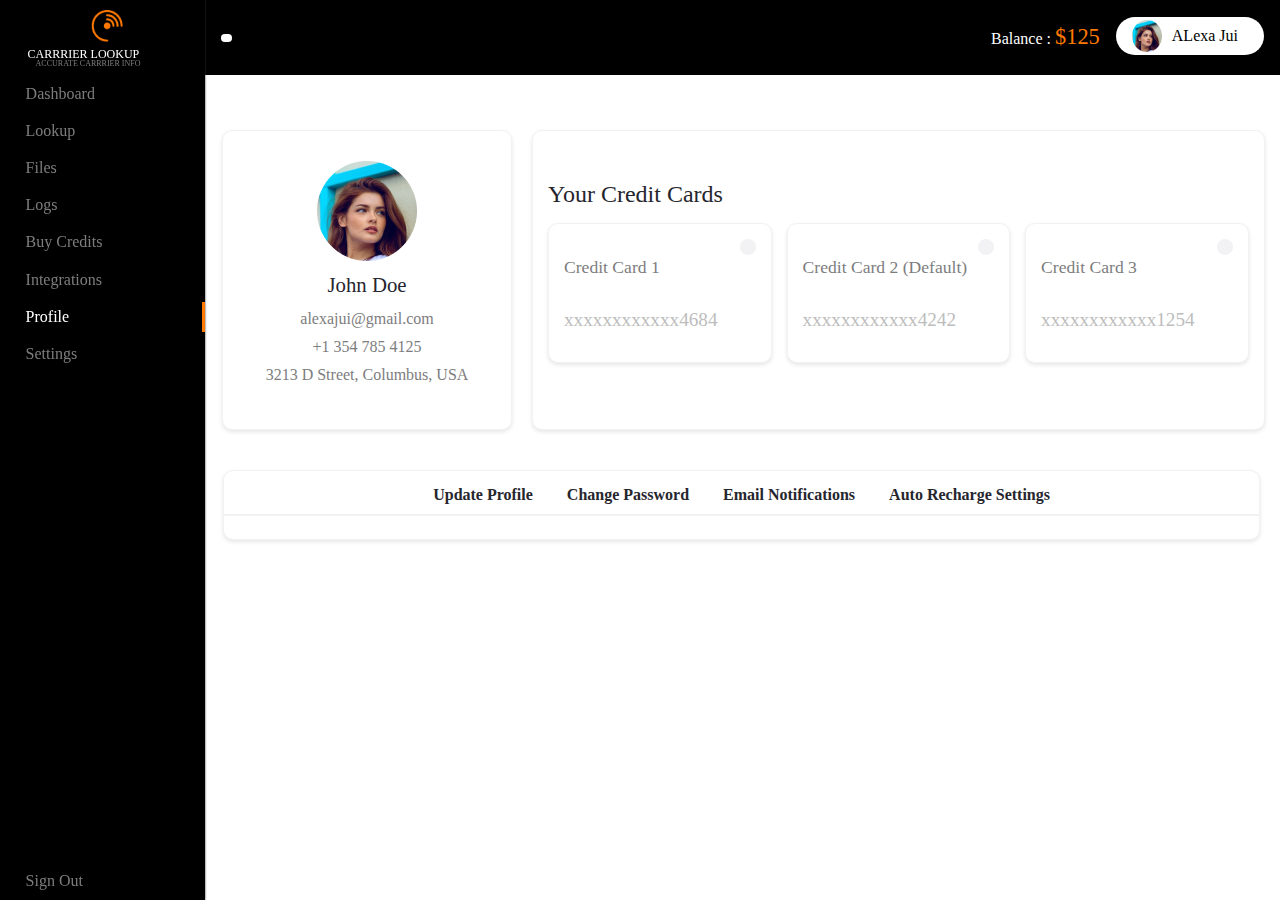
<file: index.html>
<!DOCTYPE html>
<html lang="en">

<head>
  <meta charset="UTF-8" />
  <meta http-equiv="X-UA-Compatible" content="IE=edge" />
  <meta name="viewport" content="width=device-width, initial-scale=1.0" />
  <link rel="stylesheet" href="https://cdnjs.cloudflare.com/ajax/libs/font-awesome/6.2.0/css/all.min.css"
    integrity="sha512-xh6O/CkQoPOWDdYTDqeRdPCVd1SpvCA9XXcUnZS2FmJNp1coAFzvtCN9BmamE+4aHK8yyUHUSCcJHgXloTyT2A=="
    crossorigin="anonymous" referrerpolicy="no-referrer" />

  <link rel="stylesheet" href="style.css" />
  <title>Orangetoolz</title>
</head>

<body>
  <header id="header">
    <i class="fas fa-bars" id="nav-toggler"></i>
    <div class="navbar">
      <div class="navbar-nav">
        <p>Balance : <span class="bl-color">$125</span></p>
      </div>
      <div class="dropdown" id="dropdownDiv" onclick="DropdownFunc()">
        <a type="button" class="dropbtn">
          <img src="./images/profile.png" class="ht-profile-img" alt="icon">
          <span>ALexa Jui</span>
          <i class="fas fa-angle-down"></i>
        </a>
        <div class="dropdown-content" id="TopDropdown">
          <a href="#">My Profile</a>
          <a href="#">Add Fund</a>
          <a href="#">API Documentation</a>
          <a href="#">Log Out</a>
          <div class="ht-dr-sign-out">
            <a href="#">
              <i class="fas fa-sign-out-alt"></i>
              <span>Sign Out</span>
            </a>
          </div>
        </div>
      </div>
    </div>
  </header>

  <nav id="nav">
    <div>
      <div class="logo">
        <!-- <i class="fab fa-gg-circle"></i>
        <span>GG Corp</span> -->
        <img src="./images/top_side_img.png" alt="">

        <div class="hide-text" id="logo-text">
          <h6 class="logo-title">CARRRIER LOOKUP</h6>
          <div class="logo-subtitle">
            <small>ACCURATE CARRRIER INFO</small>
          </div>
        </div>

      </div>
      <ul class="nav">
        <li class="nav__item">
          <a href="#" class="nav__item-link">
            <i class="fas fa-border-all"></i>
            <span>Dashboard</span>
          </a>
        </li>
        <li class="nav__item">
          <a href="#" class="nav__item-link">
            <i class="fa-solid fa-magnifying-glass"></i>
            <span>Lookup</span>
          </a>
        </li>
        <li class="nav__item">
          <a href="#" class="nav__item-link">
            <i class="fa-solid fa-layer-group"></i>
            <span>Files</span>
          </a>
        </li>

        <li class="nav__item">
          <a href="#" class="nav__item-link">
            <i class="fas fa-home"></i>
            <span>Logs <i class="fas fa-angle-down"></i></span>
          </a>
          <ul class="d-none">
            <li>
              <a href="#" class="sub_menu nav__item-link">
                <i class="fa-solid fa-file-lines"></i>
                <span>Single/Bulk Lookup</span>
              </a>
            </li>
            <li>
              <a href="#" class="sub_menu nav__item-link">
                <i class="fa-brands fa-chrome"></i>
                <span>Daily Usages</span>
              </a>
            </li>
          </ul>
        </li>

        <li class="nav__item">
          <a href="#" class="nav__item-link">
            <i class="fa-solid fa-credit-card"></i>
            <span>Buy Credits</span>
          </a>
        </li>
        <li class="nav__item">
          <a href="#" class="nav__item-link">
            <i class="fas fa-sun"></i>
            <span>Integrations</span>
          </a>
        </li>
        <li class="nav__item">
          <a href="#profile" class="nav__item-link active">
            <i class="fas fa-user-alt"></i>
            <span>Profile</span>
          </a>
        </li>
        <li class="nav__item">
          <a href="#" class="nav__item-link">
            <i class="fas fa-cogs"></i>
            <span>Settings</span>
          </a>
        </li>
      </ul>
    </div>

    <a href="#" class="sign-out">
      <i class="fas fa-sign-out-alt"></i>
      <span>Sign Out</span>
    </a>
  </nav>


  <!-- main content -->
  <div class="page" id="profile">
    <div class="container" id="container">
      <div class="profile-card">
        <img src="./images/profile.png" alt="img">
        <h3 class="card-title">John Doe</h3>
        <div class="card-body">
          <p>alexajui@gmail.com</p>
          <p>+1 354 785 4125</p>
          <p>3213 D Street, Columbus, USA</p>
        </div>
      </div>
      <div class="pro-cradit-card">
        <div class="cradit-card-body">
          <h3 class="cradit-card-title">Your Credit Cards</h3>
          <div class="card-container">
            <div class="cradit-card">
              <b><i class="fa-solid fa-trash-can"></i></b>
              <h3 class="cradit-title">Credit Card 1</h3>
              <h3 class="cradit-account">xxxxxxxxxxxx4684</h3>
            </div>
            <div class="cradit-card">
              <b><i class="fa-solid fa-trash-can"></i></b>
              <h3 class="cradit-title">Credit Card 2 (Default)</h3>
              <h3 class="cradit-account">xxxxxxxxxxxx4242</h3>
            </div>
            <div class="cradit-card">
              <b><i class="fa-solid fa-trash-can"></i></b>
              <h3 class="cradit-title">Credit Card 3</h3>
              <h3 class="cradit-account">xxxxxxxxxxxx1254</h3>
            </div>
          </div>
        </div>
      </div>
    </div>
    <div class="container-form" id="container-custom-form">
      <div class="profile-settings">
        <div id='tabs' class="nav-profile">
          <navbar class="nav-tab-wrapper">
            <ul class="nav-items">
              <li class="nav-list"><a href="#tab1" class="nav-link">Update Profile</a></li>
              <li class="nav-list"><a href="#tab2" class="nav-link">Change Password</a></li>
              <li class="nav-list"><a href="#tab3" class="nav-link">Email Notifications</a></li>
              <li class="nav-list"><a href="#tab4" class="nav-link">Auto Recharge Settings</a></li>
            </ul>
          </navbar>
          <hr class="navbar-hr" />

          <div id="tab1" class="container-tab tab1">
            tab1
          </div>
          <div id="tab2" class="container-tab tab2">
            Tab2 stuff
          </div>
          <div id="tab3" class="container-tab tab3">
            <div class="email-notification">
              <h4>
                <label class="toggle">
                  <input class="toggle-checkbox" type="checkbox" checked>
                  <div class="toggle-switch"></div>
                  <span class="toggle-label">Notify me when list verification completes</span>
                </label>
              </h4>

              <h4>
                <label class="toggle">
                  <input class="toggle-checkbox" type="checkbox">
                  <div class="toggle-switch"></div>
                  <span class="toggle-label">Notify me when list export completes</span>
                </label>
              </h4>

              <h4>
                <label class="toggle">
                  <input class="toggle-checkbox" type="checkbox" checked>
                  <div class="toggle-switch"></div>
                  <span class="toggle-label">Notify me when list verification result is about to expire</span>
                </label>
              </h4>

              <hr class="navbar-hr">

              <h4>
                <label class="toggle">
                  <input class="toggle-checkbox" type="checkbox" checked>
                  <div class="toggle-switch"></div>
                  <span class="toggle-label">Receive Low Credits Email</span>
                </label>
              </h4>
              <div class="contact-form">
                <div id="contact">
                  <div class="form">
                    <p>
                    <p><label for="">Send Email to<span class="astrict">*</span></label></p>
                    <input type="text" placeholder=" useremail@gmail.com">
                    </p>
                  </div>
                  <div class="form">
                    <p>
                    <p><label for="">When cradits are less than<span class="astrict">*</span></label></p>
                    <input type="text" placeholder=" 50">
                    </p>
                  </div>
                </div>
              </div>

              <hr class="navbar-hr">

              <div class="btn-save-div">
                <button class="btn-save">Save Changes</button>
              </div>
            </div>

          </div>
          <div id="tab4" class="container-tab tab3">Tab4 stuff</div>
        </div>
      </div>
    </div>

    <script src="main.js" defer></script>

</body>

</html>
</file>
<file: style.css>
:root {
  --nav-width: 205px;
  --nav-collapse-width: 75px;
  --header-height: 75px;
  --nav-bg-color: #000000;
  --active-color: #FFFFFF;
}

*,
*:before,
*:after {
  box-sizing: border-box;
}

* {
  font-family: "Poppins";
}

body {
  margin: 0;
  padding: 0;
  font-family: Montserrat, -apple-system, BlinkMacSystemFont, "Segoe UI", Roboto,
    Oxygen, Ubuntu, Cantarell, "Open Sans", "Helvetica Neue", sans-serif;
}


/* Global Style */
ul {
  list-style-type: none;
  margin: 0;
  padding: 0;
}

a {
  text-decoration: none;
  color: #343434;
}

/* Header Styles */
header {
  display: flex;
  justify-content: space-between;
  align-items: center;
  padding: 0 1rem;
  height: var(--header-height);
  background-color: #000000;
  padding-left: calc(var(--nav-width) + 1rem);
  transition: padding-left 0.3s ease-in-out;
  position: fixed;
  top: 0;
  width: 100%;
  z-index: 100;
}

header #nav-toggler {
  font-size: 1.5rem;
  box-shadow: 0 0 1px #343434;
  background-color: #fff;
  padding: 0.25rem 0.35rem;
  border-radius: 0.25rem;
}

#nav {
  transition: 0.5s;
}

/* main content expand */
.page-custom {
  padding: 0px 0px 0px 90px !important;
}

.container-custom {
  width: 98.8% !important;
  margin-left: 0 !important;
}

.container-custom-form {
  margin: 40px 15px 0px 0px !important;
}

/* header draopdown  */
.navbar {
  display: flex;
  align-items: center;
}

.navbar .navbar-nav a {
  float: left;
  font-size: 1rem;
  color: #fff;
  text-align: center;
  padding: 14px 16px;
  text-decoration: none;
}

.navbar .navbar-nav a:hover {
  background-color: none;
}

.navbar .navbar-nav p {
  float: left;
  font-size: 1rem;
  color: #fff;
  text-align: center;
  padding: 14px 16px;
}

.navbar .navbar-nav .bl-color {
  font-size: 1.4rem;
  color: #FF7901;
}

.dropdown {
  float: right;
  overflow: hidden;
  border-radius: 30px;
  background-color: #fff;
  margin-bottom: 4px;
}

.border-none {
  border-radius: 20px 20px 0 0;
}

.dropdown .dropbtn {
  cursor: pointer;
  font-size: 1rem;
  border: none;
  outline: none;
  color: #000;
  background-color: inherit;
  margin: 0;
  padding: 3px 16px;
  align-items: center;
  display: flex;
}

.dropbtn img,
.dropbtn span {
  pointer-events: none;
}

.dropbtn img {
  margin-left: 0px;
  padding-right: 10px;
}

.dropbtn .ht-profile-img {
  width: 40px;
  height: 32px;
}


.dropbtn span {
  text-align: nowrap;
}

.dropbtn i {
  margin-right: 0px;
  padding-left: 10px;
}


.dropdown:hover .dropbtn,
.dropbtn:focus {
  background-color: #f9f9f9;
}

.dropdown-content {
  display: none;
  position: absolute;
  background-color: #f9f9f9;
  min-width: 162px;
  box-shadow: 0px 10px 20px rgba(0, 0, 0, 0.07);
  z-index: 1;
}

.dropdown-content a {
  float: none;
  color: black;
  padding: 8px 10px;
  text-decoration: none;
  display: block;
  text-align: left;
}

.dropdown-content a:hover {
  background-color: #ddd;
}

.show {
  display: block;
}

.dropdown-content a i {
  display: inline-block;
  margin-right: 6px;
  -webkit-transform: matrix(-1, 0, 0, 1, 0, 0);
  -moz-transform: matrix(-1, 0, 0, 1, 0, 0);
  -o-transform: matrix(-1, 0, 0, 1, 0, 0);
  transform: matrix(-1, 0, 0, 1, 0, 0);
}

.ht-dr-sign-out a {
  display: flex;
  align-items: center;
  justify-content: center;
  background: rgba(255, 1, 1, 0.1);
  margin: 8px 10px 15px 10px;
  color: #FF5E5E;
}

.ht-dr-sign-out a:hover {
  background: rgba(255, 1, 1, 0.1);
  color: #FF5E5E;
}


/* Side Menu Styles */
nav {
  display: flex;
  flex-direction: column;
  justify-content: space-between;
  position: fixed;
  top: 0;
  left: 0;
  height: 100%;
  background-color: var(--nav-bg-color);
  width: var(--nav-width);
  transition: width 0.2s ease-in-out;
  box-shadow: 0 0 2px #343434;
  z-index: 101;
}

/* nav .logo {
  display: flex;
  justify-content: flex-start;
  align-items: center;
  height: var(--header-height);
}
nav .logo span {
  margin-left: 1rem;
} */
nav .logo {
  align-items: center;
  height: var(--header-height);
}

nav .logo img {
  width: 32px;
  height: 32px;
  display: block;
  margin-left: auto;
  margin-right: auto;
  margin-bottom: 5px;
}

nav .logo-title {
  margin: 0;
  color: #fff;
  font-size: 12px;
  font-weight: 500;
  padding-left: 10px;
}

nav .logo-subtitle {
  transform: translate(5px, -10px);
  padding-left: 13px;
}

nav small {
  font-size: 8px;
  font-weight: 400;
}

.collapse .hide-text {
  opacity: 0;
  visibility: hidden;
  transition: 0.3s;
}


.nav__item-link,
.logo,
.sign-out {
  font-size: 1rem;
  display: block;
  padding: 0.6rem 0.6rem 0.6rem 1.1rem;
  color: #7D7D7E;
  white-space: nowrap;
}

.nav__item-link span,
.logo span,
.sign-out span {
  margin-left: 0.5rem;
  transition: .5s;
}

.nav__item-link+ul a {
  display: block;
  padding: 0.6rem;
  background-color: #000000;
  white-space: nowrap;
}


.ht-profile {
  background-color: #f3f3f3;
  color: #FF7901;
}

/* JS Classes */
.collapse {
  width: var(--nav-collapse-width);
}

.collapse i {
  margin-left: 0.5rem;
}

.collapse span {
  /* display: none; */
  opacity: 0;
  visibility: hidden;
  transition: 0.5s;
}

.collapse .nav__item-link+ul a {
  font-size: 0.85rem;
}

.collapse-header {
  padding-left: calc(var(--nav-collapse-width) + 1rem);
}

.active {
  position: relative;
  color: var(--active-color);
  background-color: rgba(0, 0, 0, 0.3);
}

.active:before {
  content: "";
  position: absolute;
  top: 0;
  right: 0;
  bottom: 0;
  height: 30px;
  width: 3px;
  margin: auto 0;
  background: #FF7901;
}

.active i:before {
  color: #FF7901;
}

.fa-angle-down {
  float: right;
}

.d-none {
  display: none;
}

.nav__item ul li a {
  padding: 0.6rem 1.5rem !important;
}

.nav__item-link+ul a.active-sub-link {
  background-color: #ddd;
}

/* main content  */
.page {
  width: 99.7%;
  padding: 0px 0px 0px 155px;
  z-index: 0;
  background-color: hsl(0, 0%, 100%);
  transition: .4s;
  margin-bottom: 40px;
}

.page:target {
  left: 0vw;
  z-index: 1;
}

.container {
  width: 93%;
  margin: 130px 0px 0px 67px;
  display: grid;
  height: 300px;
  grid-template-columns: repeat(1, 290px) auto;
  grid-template-rows: repeat(1, 1fr);
  grid-gap: 20px;
  transition: .4s;
}

.profile-card {
  box-shadow: 0 2px 4px 0 rgb(0 0 0 / 10%);
  text-align: center;
  background: #FFFFFF;
  border: 1px solid #F2F2F4;
  border-radius: 10px;
}

.profile-card img {
  margin-top: 30px;
}

.card .card-body {
  padding: 3px;
}

.card-title {
  color: #26262E;
  font-size: 1.3rem;
  font-weight: 500;
  margin-top: 8px;
  margin-bottom: 0px;
}

p {
  color: #7D7D7E;
  font-size: 1rem;
  font-weight: 400;
  line-height: 75%;
}

.pro-cradit-card {
  box-shadow: 0 2px 4px 0 rgb(0 0 0 / 10%);
  background: #FFFFFF;
  border: 1px solid #F2F2F4;
  border-radius: 10px;
}

.cradit-card-body {
  padding: 15px;
}

.pro-cradit-card .card-container {
  width: 100%;
  display: grid;
  height: 140px;
  grid-template-columns: repeat(3, 1fr);
  grid-template-rows: repeat(1, 1fr);
  grid-gap: 15px;
}

.cradit-card-title {
  color: #26262E;
  font-size: 1.5rem;
  font-weight: 500;
  margin-top: 35px;
  margin-bottom: 15px;
}

.cradit-card {
  box-shadow: 0 2px 4px 0 rgb(0 0 0 / 10%);
  text-align: start;
  background: #FFFFFF;
  border: 1px solid #F2F2F4;
  border-radius: 10px;
  padding: 15px;
}

.cradit-card:hover {
  border: 1px solid #FF7901;
}

.cradit-card b {
  float: right;
  display: flex;
  background: #F2F2F4 !important;
  border-radius: 40px;
  padding: 8px;
}

.cradit-title {
  color: #7D7D7E;
  font-size: 1.1rem;
  font-weight: 500;
  margin-bottom: 0px;
}

.cradit-account {
  color: #BDBDBD;
  font-size: 1.2rem;
  font-weight: 500;
  padding-top: 12px;
  margin-bottom: 0px;
}

.container-form {
  margin: 40px 16px 0px 68px;
  display: grid;
  grid-template-columns: repeat(1, 100%) auto;
  grid-template-rows: repeat(1, 1fr);
}

.profile-settings {
  box-shadow: 0 2px 4px 0 rgb(0 0 0 / 10%);
  background: #FFFFFF;
  border: 1px solid #F2F2F4;
  border-radius: 10px;
  padding: 15px 0px;
}

.profile-settings .nav-profile .nav-tab-wrapper {
  text-align: center;
}

.profile-settings .nav-profile .nav-list {
  display: inline-block;
  list-style: none;
}

.profile-settings .nav-profile .nav-list .nav-link {
  color: #26262E;
  display: inline-block;
  font-weight: bold;
  padding: 0 15px 10px 15px;
  text-decoration: none;
}

.profile-settings .nav-profile .nav-list .nav-link:hover {
  border-bottom: 3px solid #FF7901;
  color: #FF7901;
  margin-bottom: -3px;
}

.navbar-hr {
  border: 1px solid #F2F2F4;
  margin-top: 0px;
}

div#tabs .container-tab {
  display: none;
}

div#tabs .container-tab.tab1:target {
  display: block;
}

div#tabs .container-tab.tab2:target {
  display: block;
}

div#tabs .container-tab.tab3:target {
  display: block;
}

div#tabs .container-tab.tab4:target {
  display: block;
}

.toggle {
  cursor: pointer;
  display: inline-block;
}

.toggle-switch {
  display: inline-block;
  background: #ccc;
  border-radius: 16px;
  width: 40px;
  height: 20px;
  position: relative;
  vertical-align: middle;
  transition: background 0.25s;
}

.toggle-switch:before,
.toggle-switch:after {
  content: "";
}

.toggle-switch:before {
  display: block;
  background: linear-gradient(to bottom, #fff 0%, #eee 100%);
  border-radius: 50%;
  box-shadow: 0 0 0 1px rgb(0 0 0 / 25%);
  width: 14px;
  height: 14px;
  position: absolute;
  top: 3px;
  left: 3px;
  transition: left 0.25s;
}

.toggle:hover .toggle-switch:before {
  background: linear-gradient(to bottom, #fff 0%, #fff 100%);
  box-shadow: 0 0 0 1px rgba(0, 0, 0, 0.5);
}

.toggle-checkbox:checked+.toggle-switch {
  background: #FF7901;
}

.toggle-checkbox:checked+.toggle-switch:before {
  left: 24px;
}

.toggle-checkbox {
  position: absolute;
  visibility: hidden;
}

.toggle-label {
  margin-left: 5px;
  position: relative;
  top: 2px;
}

.email-notification {
  padding: 0px 260px;
  margin: 15px 0px;
}

h4 {
  color: #26262E;
}


.btn-save-div {
  margin-top: 20px;
}

.btn-save {
  background: #FF7901;
  color: #fff;
  border: 1px solid #FF7901;
  padding: 8px 20px;
  border-radius: 8px;
}

.contact-form {
  width: 100%;
  display: grid;
  grid-template-columns: repeat(1, 100%);
  grid-template-rows: repeat(1, 1fr);
  grid-gap: 20px;
}


#contact {
  display: grid;
  grid-template-columns: repeat(auto-fill, minmax(200px, 1fr));
  grid-gap: 2vw;
}

#contact .form {
  font-size: 12px;
  text-align: start;
}

#contact input {
  width: 100%;
  padding: 5px 0px;
}

.astrict {
  color: #ff0000;
}

@media screen and (max-width: 768px) {
  header {
    padding-left: 1rem;
  }

  nav {
    width: 0px;
    overflow: hidden;
  }

  .nav__item-link span,
  .logo span,
  .sign-out span {
    display: none;
  }

  .navbar .navbar-nav .bl-color {
    font-size: 1.1rem;
  }

  .dropdown .dropbtn {
    font-size: 0.8rem;
    padding: 8px 10px;
  }

  .dropbtn span {
    text-align: nowrap;
  }

  .navbar .navbar-nav p {
    float: left;
    font-size: 0.8rem;
    padding: 0px 8px;
  }

  .dropbtn img {
    padding-right: 5px;
  }

  .dropbtn i {
    margin-right: 0px;
    padding-left: 5px;
  }

  .dropdown-content {
    min-width: 180px;
  }
}
</file>
